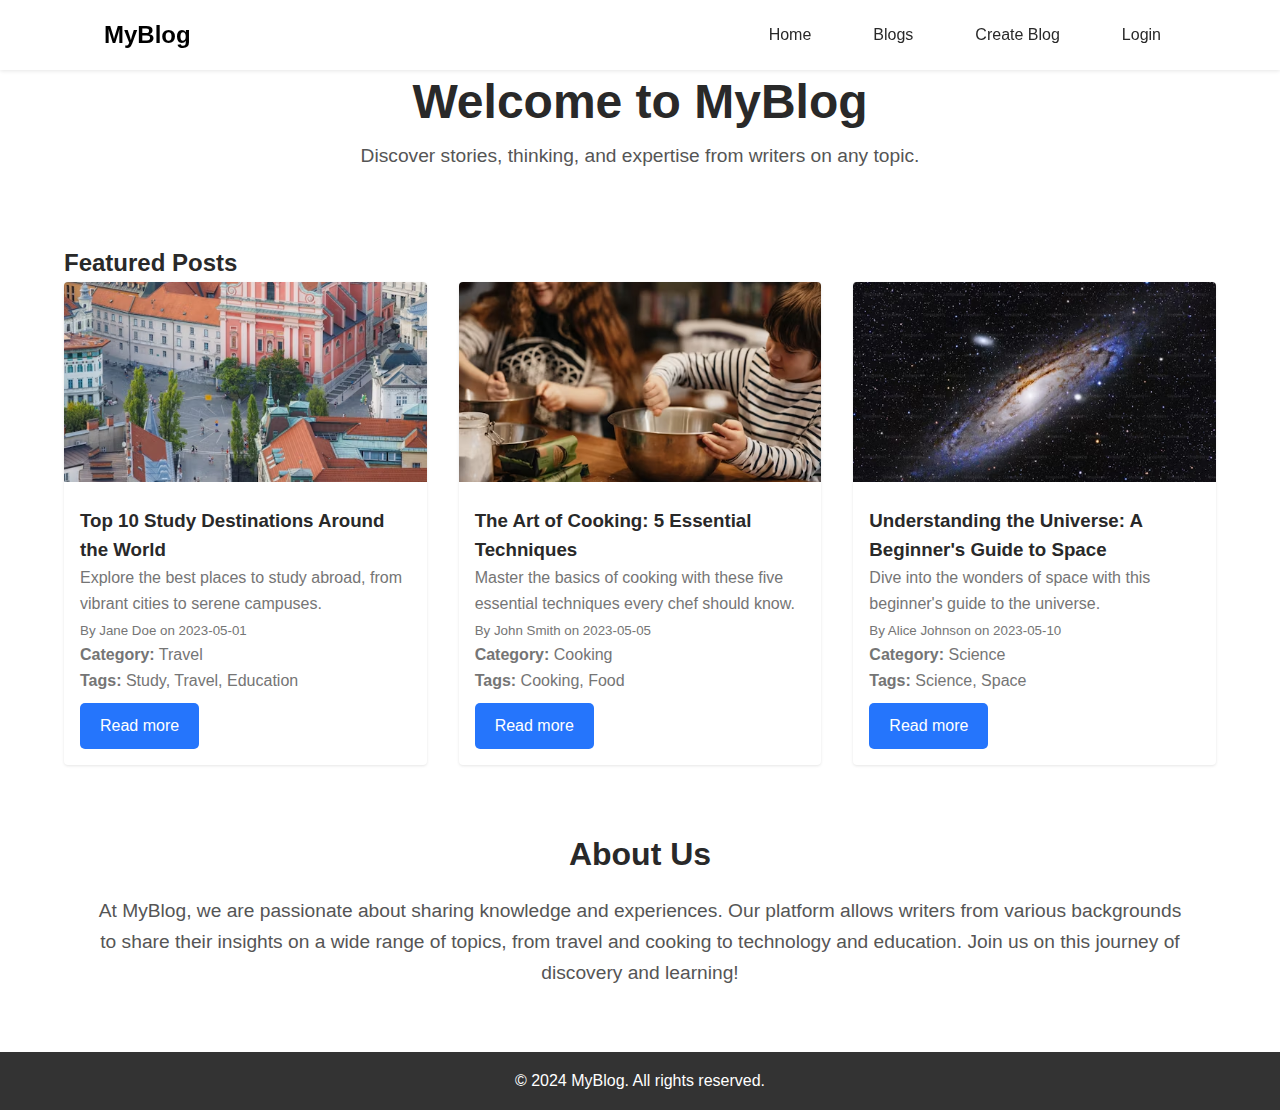
<file: index.html>
<!DOCTYPE html>
<html lang="en">
<head>
    <meta charset="UTF-8">
    <meta name="viewport" content="width=device-width, initial-scale=1.0">
    <title>MyBlog</title>
    <link rel="stylesheet" href="assets/css/styles.css">
</head>
<body class="home">
    <header>
        <nav>
            <div class="logo">MyBlog</div>
            <ul>
                <li><a href="index.html">Home</a></li>
                <li><a href="blog-list.html">Blogs</a></li>
                <li><a href="create-blog.html">Create Blog</a></li>
                <li><a href="login.html">Login</a></li>
            </ul>
        </nav>
    </header>

    <main>
        <section class="hero">
            <h1>Welcome to MyBlog</h1>
            <p>Discover stories, thinking, and expertise from writers on any topic.</p>
        </section>

        <section class="featured-posts">
            <h2>Featured Posts</h2>
            <div class="post-grid" id="featuredPosts">
                <!-- Featured posts will be dynamically inserted here -->
            </div>
        </section>
        <section class="about-us">
            <h2 align="center">About Us</h2>
            <p>At MyBlog, we are passionate about sharing knowledge and experiences. Our platform allows writers from various backgrounds to share their insights on a wide range of topics, from travel and cooking to technology and education. Join us on this journey of discovery and learning!</p>
        </section>
    </main>

    <footer>
        <p>&copy; 2024 MyBlog. All rights reserved.</p>
    </footer>

    <script src="assets/js/script.js"></script>
</body>
</html>
</file>
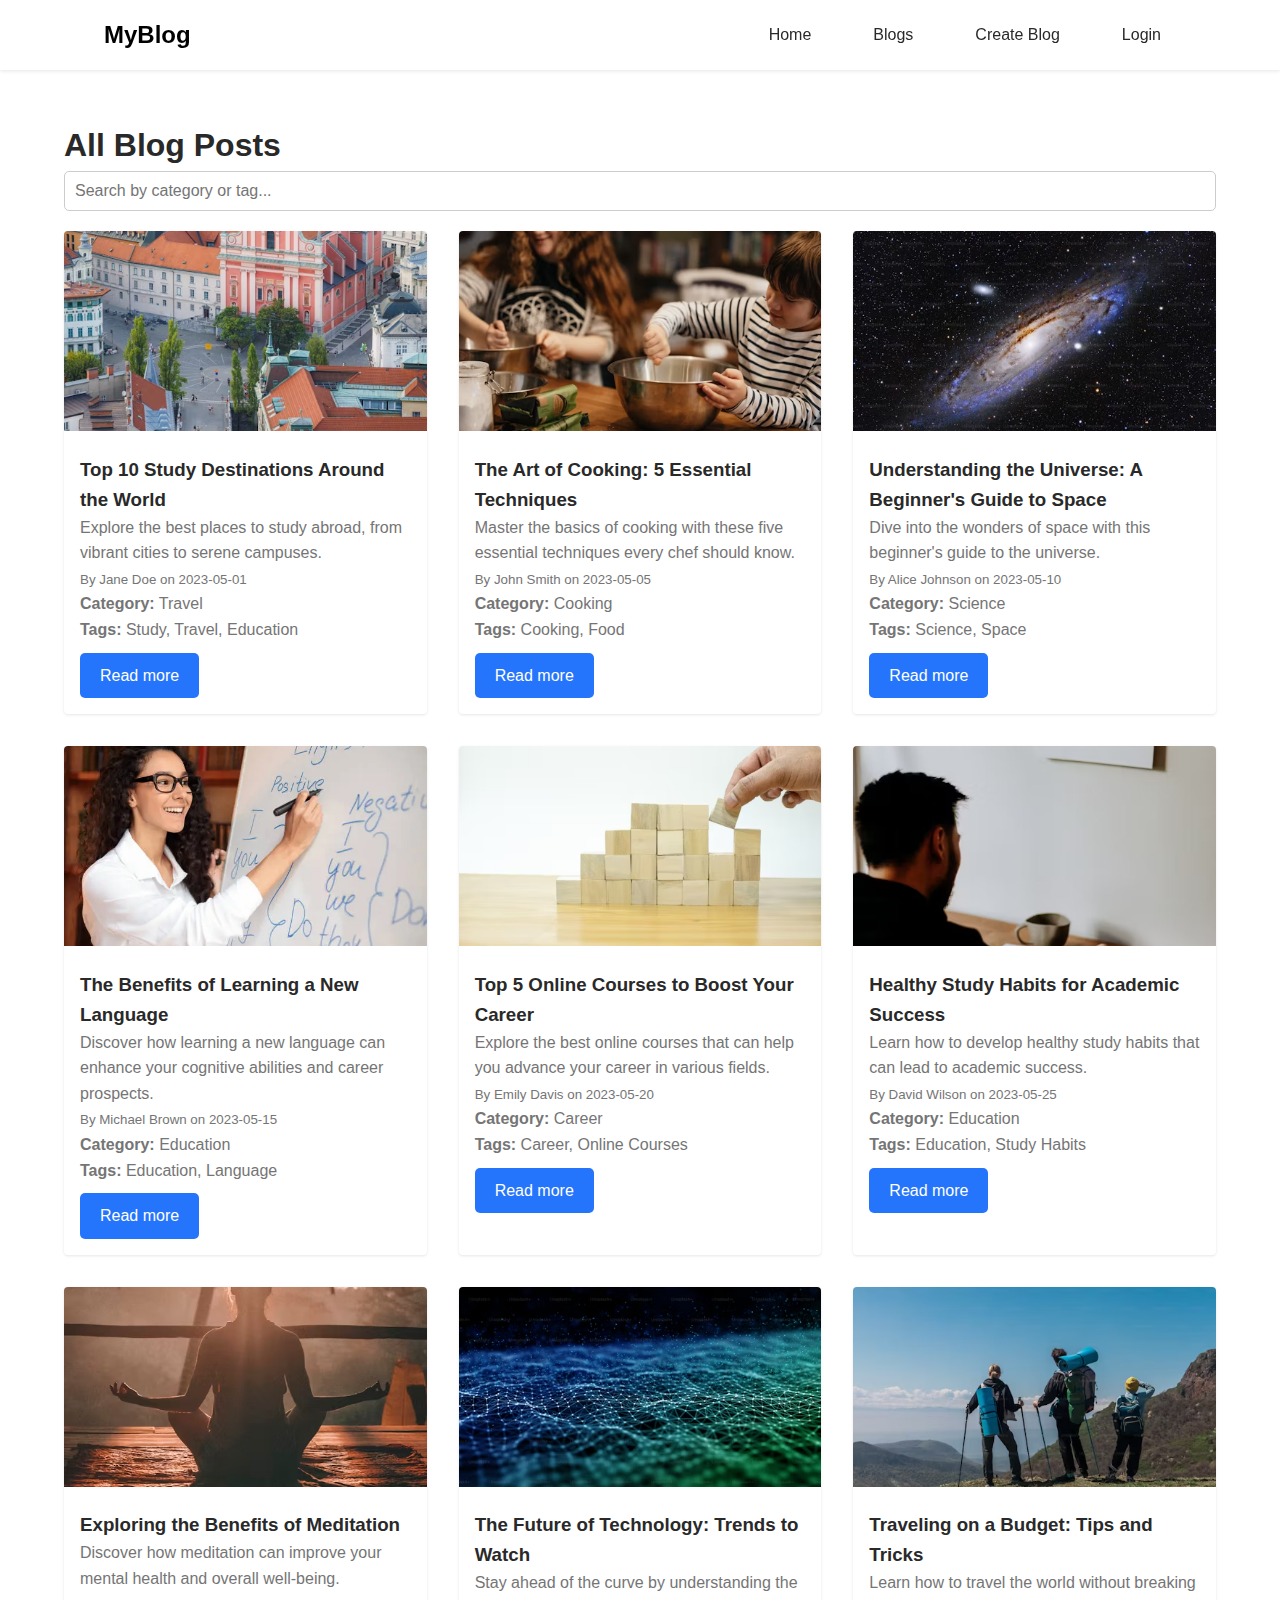
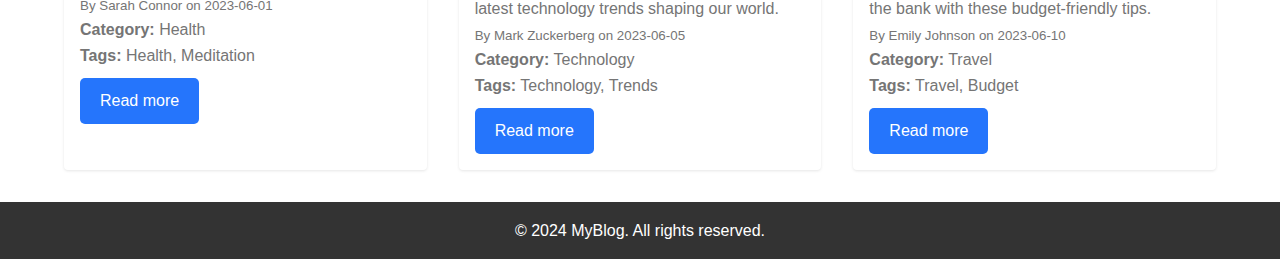
<file: blog-list.html>
<!DOCTYPE html>
<html lang="en">
<head>
    <meta charset="UTF-8">
    <meta name="viewport" content="width=device-width, initial-scale=1.0">
    <title>All Blogs - MyBlog</title>
    <link rel="stylesheet" href="assets/css/styles.css">
</head>
<body class="blog-list">
    <header>
        <nav>
            <div class="logo">MyBlog</div>
            <ul>
                <li><a href="index.html">Home</a></li>
                <li><a href="blog-list.html">Blogs</a></li>
                <li><a href="create-blog.html" >Create Blog</a></li>
                <li><a href="login.html">Login</a></li>
            </ul>
        </nav>
    </header>

    <main class="main-content">
        <h1>All Blog Posts</h1>
        <input type="text" id="searchInput" placeholder="Search by category or tag..." />
        <div class="post-grid" id="allPosts">
            <!-- All blog posts will be dynamically inserted here -->
        </div>
    </main>

    <footer>
        <p>&copy; 2024 MyBlog. All rights reserved.</p>
    </footer>

    <script src="assets/js/script.js"></script>
</body>
</html>
</file>
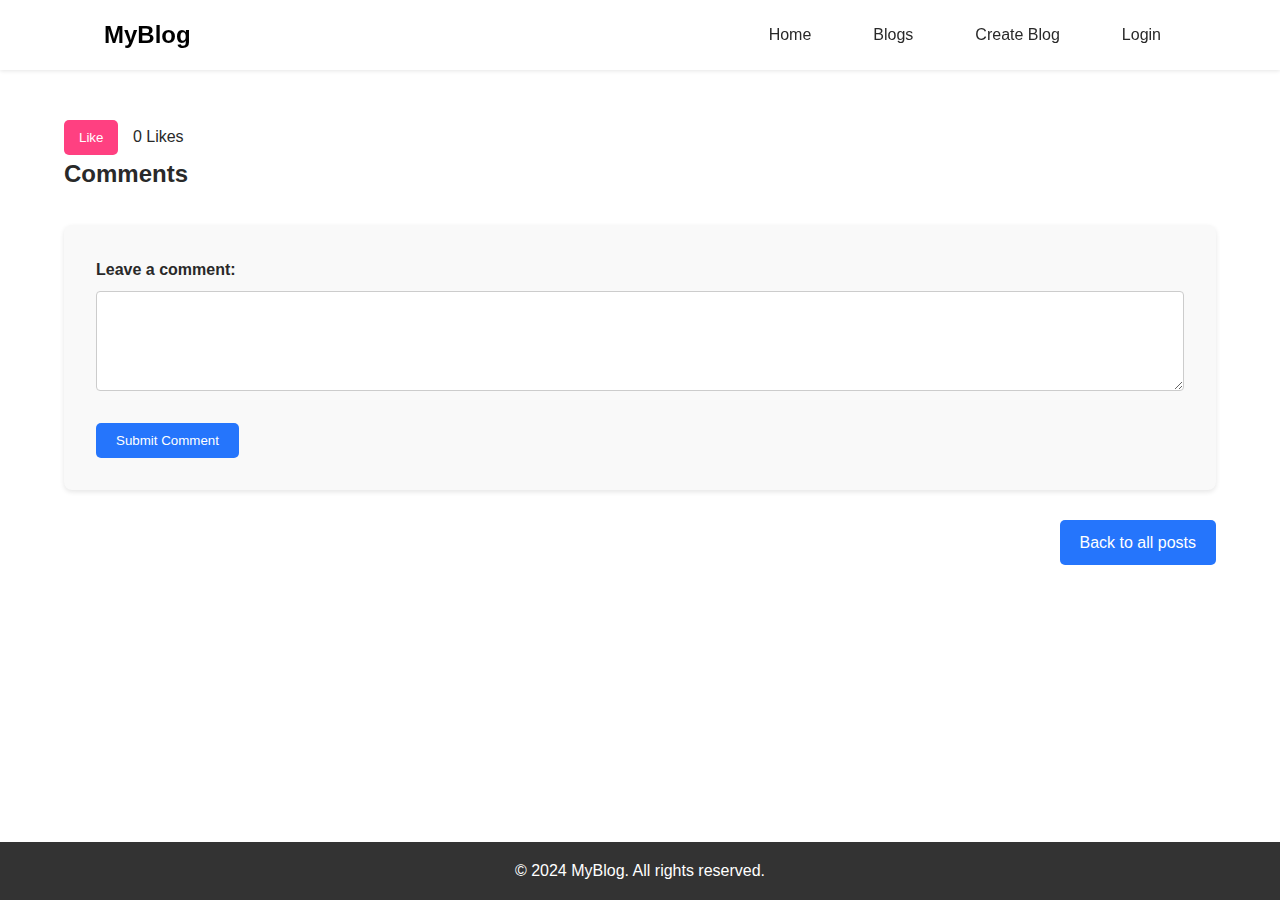
<file: blog-post.html>
<!DOCTYPE html>
<html lang="en">
<head>
    <meta charset="UTF-8">
    <meta name="viewport" content="width=device-width, initial-scale=1.0">
    <title>Blog Post - MyBlog</title>
    <link rel="stylesheet" href="assets/css/styles.css">
</head>
<body class="blog-post">
    <header>
        <nav>
            <div class="logo">MyBlog</div>
            <ul>
                <li><a href="index.html">Home</a></li>
                <li><a href="blog-list.html">Blogs</a></li>
                <li><a href="create-blog.html" >Create Blog</a></li>
                <li><a href="login.html">Login</a></li>
            </ul>
        </nav>
    </header>

    <main class="main-content">
        <article id="blogPost">
            <!-- Blog post content will be dynamically inserted here -->
        </article>
        <button id="likeButton">Like</button> <span id="likeCount">0</span> Likes
        <section id="commentsSection">
            <h2>Comments</h2>
            <div id="commentsList"></div>
            <form id="commentForm">
                <div>
                    <label for="comment">Leave a comment:</label>
                    <textarea id="comment" required></textarea>
                </div>
                <button type="submit">Submit Comment</button>
            </form>
        </section>
        <div class="back-button-container">
            <a href="blog-list.html" class="read-more-btn">Back to all posts</a>
        </div>
    </main>

    <footer>
        <p>&copy; 2024 MyBlog. All rights reserved.</p>
    </footer>

    <script src="assets/js/script.js"></script>
</body>
</html>
</file>
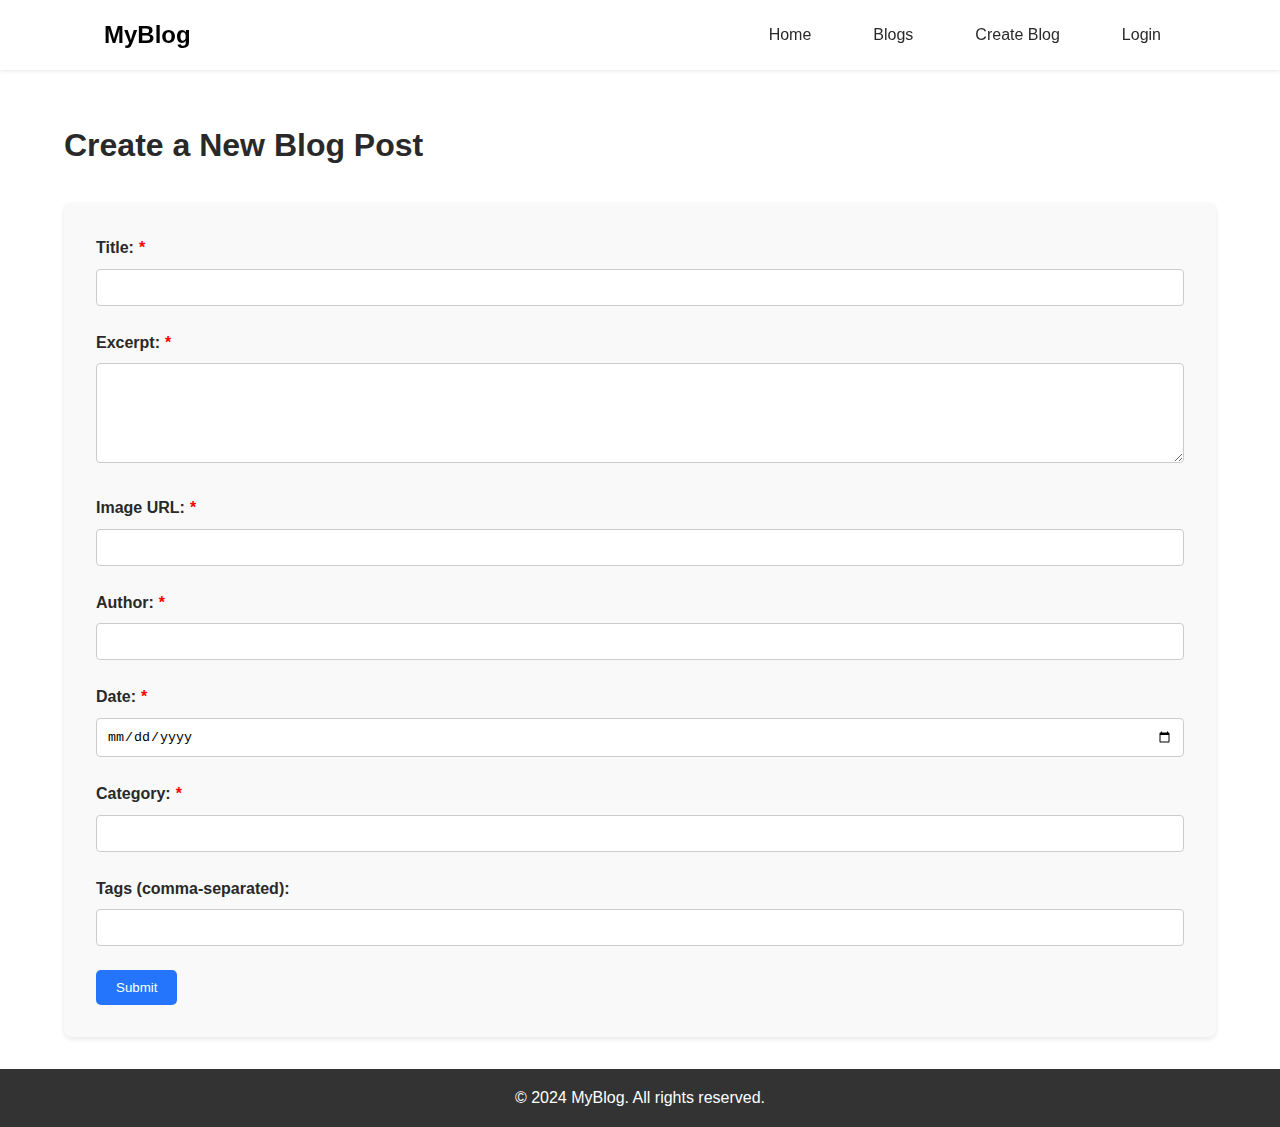
<file: create-blog.html>
<!DOCTYPE html>
<html lang="en">
<head>
    <meta charset="UTF-8">
    <meta name="viewport" content="width=device-width, initial-scale=1.0">
    <title>Create Blog - MyBlog</title>
    <link rel="stylesheet" href="assets/css/styles.css">
</head>
<body>
    <header>
        <nav>
            <div class="logo">MyBlog</div>
            <ul>
                <li><a href="index.html">Home</a></li>
                <li><a href="blog-list.html">Blogs</a></li>
                <li><a href="create-blog.html">Create Blog</a></li>
                <li><a href="login.html">Login</a></li>
            </ul>
        </nav>
    </header>

    <main class="main-content">
        <h1>Create a New Blog Post</h1>
        <form id="createBlogForm">
            <div>
                <label for="title">Title:<span class="required">*</span></label>
                <input type="text" id="title" required>
            </div>
            <div>
                <label for="excerpt">Excerpt:<span class="required">*</span></label>
                <textarea id="excerpt" required></textarea>
            </div>
            <div>
                <label for="image">Image URL:<span class="required">*</span></label>
                <input type="text" id="image" required>
            </div>
            <div>
                <label for="author">Author:<span class="required">*</span></label>
                <input type="text" id="author" required>
            </div>
            <div>
                <label for="date">Date:<span class="required">*</span></label>
                <input type="date" id="date" required>
            </div>
            <div>
                <label for="category">Category:<span class="required">*</span></label>
                <input type="text" id="category" required>
            </div>
            <div>
                <label for="tags">Tags (comma-separated):</label>
                <input type="text" id="tags" >
            </div>
            <button type="submit">Submit</button>
        </form>
    </main>

    <footer>
        <p>&copy; 2024 MyBlog. All rights reserved.</p>
    </footer>

    <script src="assets/js/script.js"></script>
</body>
</html>
</file>
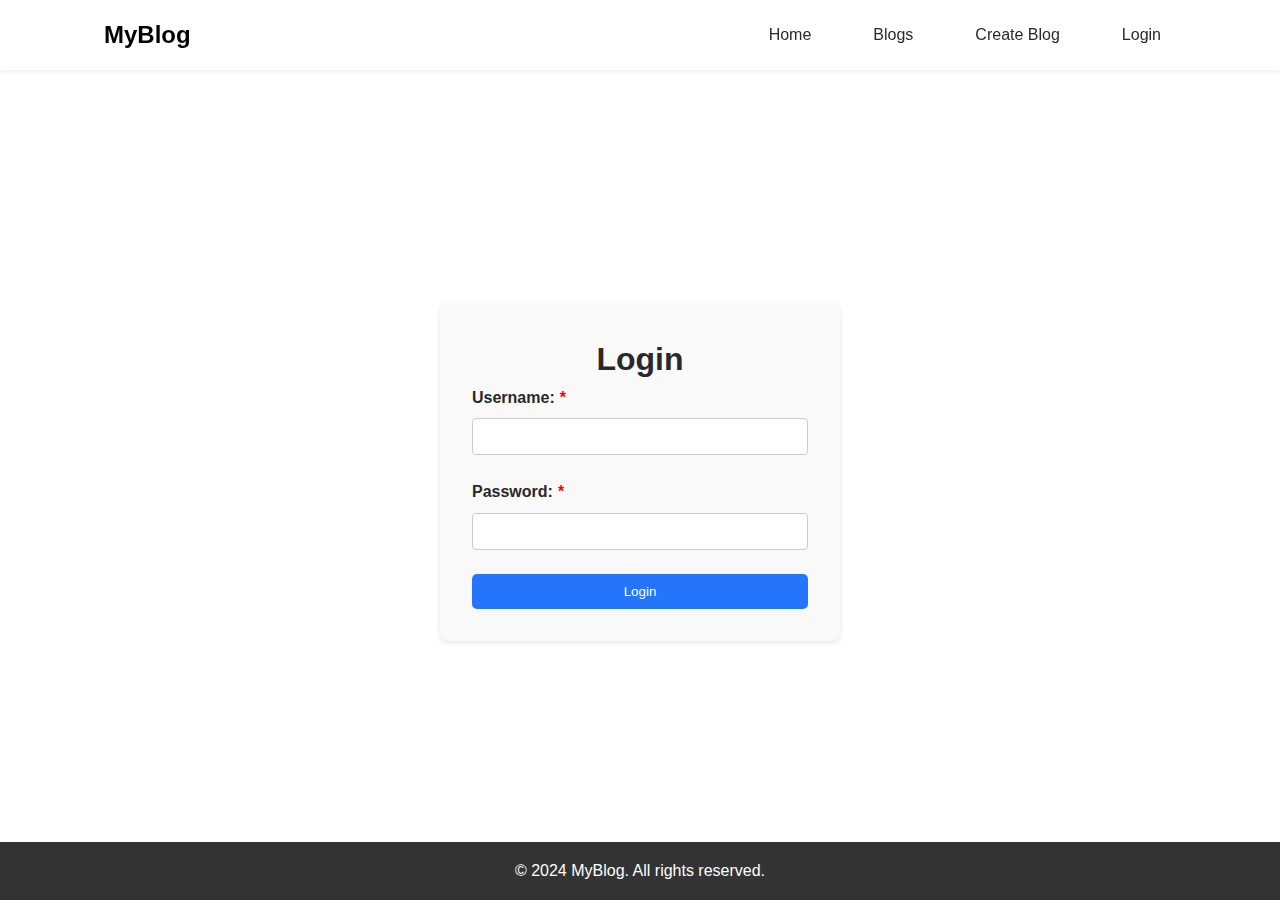
<file: login.html>
<!DOCTYPE html>
<html lang="en">
<head>
    <meta charset="UTF-8">
    <meta name="viewport" content="width=device-width, initial-scale=1.0">
    <title>Login - MyBlog</title>
    <link rel="stylesheet" href="assets/css/styles.css">
</head>
<body>
    <header>
        <nav>
            <div class="logo">MyBlog</div>
            <ul>
                <li><a href="index.html">Home</a></li>
                <li><a href="blog-list.html">Blogs</a></li>
                <li><a href="create-blog.html">Create Blog</a></li>
                <li><a href="login.html">Login</a></li>
            </ul>
        </nav>
    </header>

    <div class="login-container">
        <form id="loginForm" class="login-form">
            <h1>Login</h1>
            <div>
                <label for="username">Username:<span class="required">*</span></label>
                <input type="text" id="username" required>
            </div>
            <div>
                <label for="password">Password:<span class="required">*</span></label>
                <input type="password" id="password" required>
            </div>
            <button type="submit">Login</button>
        </form>
    </div>

    <footer>
        <p>&copy; 2024 MyBlog. All rights reserved.</p>
    </footer>

    <script src="assets/js/script.js"></script>
</body>
</html>
</file>
<file: assets/css/styles.css>
* {
    margin: 0;
    padding: 0;
    box-sizing: border-box;
}

html, body {
    height: 100%;
    margin:0;
    scroll-behavior: smooth;
}   
 body {
    font-family: -apple-system, BlinkMacSystemFont, 'Segoe UI', 'Roboto', 'Oxygen', 'Ubuntu', 'Cantarell', 'Fira Sans', 'Droid Sans', 'Helvetica Neue', sans-serif;
    line-height: 1.6;
    color: #292929;
    margin: 0;
    padding: 0;
    display: flex;
    flex-direction: column;
}   

header {
    background-color: #ffffff;
    box-shadow: 0 1px 4px rgba(0, 0, 0, 0.1);
    position: fixed;
    top: 0;
    left: 0;
    right: 0;
    z-index: 1000;
}

nav {
    display: flex;
    justify-content: space-between;
    align-items: center;
    padding: 1rem 5%;
    max-width: 1200px;
    margin: 0 auto;
}

.logo {
    font-size: 1.5rem;
    font-weight: bold;
    color: #000;
}

nav ul {
    display: flex;
    list-style-type: none;
}

nav ul li {
    margin-left: 2rem;
}

nav ul li a {
    text-decoration: none;
    color: #292929;
    transition: color 0.3s ease, background-color 0.3s ease;
    padding: 10px 15px;
    border-radius: 5px;
}

nav ul li a:hover {
    background-color: #e0f7fa;
    color: #012c25;
}

main {
    flex:1;
    padding: 0 5%;
}

.hero {
    text-align: center;
    padding: 4rem 0;
}

.hero h1 {
    font-size: 3rem;
    margin: 1rem 0.5 rem 0 0;
}
.hero p{
    font-size: 1.2rem; 
    color: #555; 
}

.featured-posts {
    margin-top: 0.5rem;
}

.post-grid {
    display: grid;
    grid-template-columns: repeat(auto-fill, minmax(300px, 1fr));
    gap: 2rem;
    margin: 0 auto;
    max-width: 1200px;
}


.post-card {
    background-color: #fff;
    border-radius: 4px;
    box-shadow: 0 1px 3px rgba(0, 0, 0, 0.1);
    overflow: hidden;
    transition: transform 0.2s ease-in-out;
}

.post-card:hover {
    transform: translateY(-5px);
}

.post-card img {
    width: 100%;
    height: 200px;
    object-fit: cover;
}

.post-card-content {
    padding: 1rem;
}

.post-card h3 {
    margin-top: 0;
}

.post-card p {
    color: #757575;
}

footer {
    background-color: #333;
    color: white;
    text-align: center;
    padding: 1rem;
    margin-top: 2rem;
}

@media (max-width: 768px) {
    nav {
        flex-direction: column;
    }

    nav ul {
        margin-top: 1rem;
    }

    nav ul li {
        margin-left: 1rem;
        margin-right: 1rem;
    }

    .hero h1 {
        font-size: 2rem;
    }
}

.read-more-btn {
    display: inline-block;
    padding: 10px 20px;
    background-color: #2575fc;
    color: white;
    text-decoration: none;
    border-radius: 5px;
    transition: background-color 0.3s ease;
    margin-top: 10px;
}

.read-more-btn:hover {
    background-color: #1a62d3;
}

.main-content {
    margin-top: 120px;
}

button {
    transition: background-color 0.3s ease, transform 0.3s ease; /* Add transition for transform */
}

button:hover {
    background-color: #1a62d3;
    transform: scale(1.05); 
}

/* Styles for the Create Blog page */
form {
    background-color: #f9f9f9;
    border-radius: 8px; 
    padding: 2rem;
    box-shadow: 0 2px 5px rgba(0, 0, 0, 0.1); 
    margin-top: 2rem;
}

form div {
    margin-bottom: 1.5rem; 
}

form label {
    display: block;
    margin-bottom: 0.5rem; 
    font-weight: bold; 
}

form input[type="text"],
form input[type="date"],
form textarea {
    width: 100%; 
    padding: 10px; 
    border: 1px solid #ccc;
    border-radius: 4px; 
    box-sizing: border-box;
}

form textarea {
    height: 100px;
    resize: vertical; 
}

form button {
    background-color: #2575fc; 
    color: white;
    padding: 10px 20px; 
    border: none;
    border-radius: 5px; 
    cursor: pointer;
    transition: background-color 0.3s ease; 
}

form button:hover {
    background-color: #1a62d3;
}

#likeButton {
    background-color: #ff4081; 
    color: white; 
    padding: 10px 15px;
    border: none; 
    border-radius: 5px; 
    cursor: pointer; 
    transition: background-color 0.3s ease, transform 0.3s ease;
    margin-right: 10px;
}

#likeButton:hover {
    background-color: #e91e63; 
    transform: scale(1.05);
}

.back-button-container {
    display: flex; 
    justify-content: flex-end; 
    margin-top: 20px;
}

#searchInput {
    width: 100%;
    padding: 10px; 
    border: 1px solid #ccc; 
    border-radius: 5px; 
    margin-bottom: 20px; 
    box-sizing: border-box; 
    font-size: 16px; 
}

#searchInput:focus {
    border-color: #2575fc;
    outline: none; 
}

/* Styles for the login page */
.login-container {
    display: flex; 
    justify-content: center;
    align-items: center; 
    height: calc(100vh - 120px);
    margin-top:100px;
}

.login-form {
    background-color: #f9f9f9; 
    border-radius: 8px; 
    padding: 2rem; 
    box-shadow: 0 2px 5px rgba(0, 0, 0, 0.1);
    width: 100%;
    max-width: 400px;
}

.login-form h1 {
    text-align: center;
}

.login-form div {
    margin-bottom: 1.5rem;
}

.login-form label {
    display: block;
    margin-bottom: 0.5rem;
    font-weight: bold;
}

.login-form input[type="text"],
.login-form input[type="password"] {
    width: 100%;
    padding: 10px;
    border: 1px solid #ccc;
    border-radius: 4px;
    box-sizing: border-box;
}

.login-form button {
    background-color: #2575fc;
    color: white;
    padding: 10px 20px;
    border: none;
    border-radius: 5px;
    cursor: pointer;
    transition: background-color 0.3s ease;
    width: 100%;
}

.login-form button:hover {
    background-color: #1a62d3;
}

.required {
    color: red;
    margin-left: 5px;
}

.about-us {
    background-color: white;
    padding: 2rem;
    text-align:center;
    margin-top: 2rem;
}

.about-us h2 {
    font-size: 2rem;
    margin-bottom: 1rem; 
}

.about-us p {
    font-size: 1.2rem; 
    color: #555; 
}
</file>
